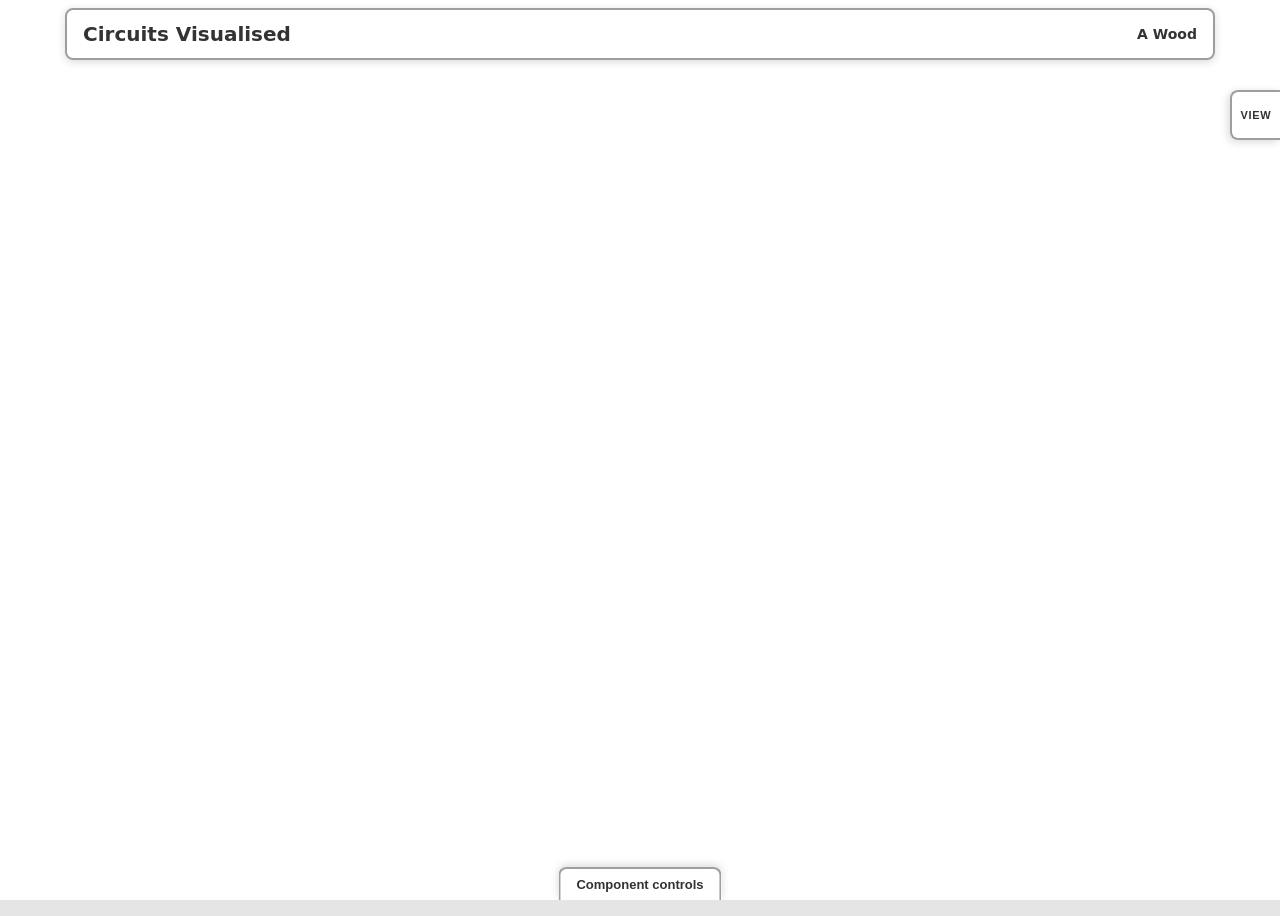
<file: Index.html>
<!doctype html>
<html lang="en">
<head>
	<meta charset="utf-8" />
	<meta name="viewport" content="width=device-width, initial-scale=1" />
	<title>Circuits Visualised</title>
	<link rel="stylesheet" href="styles/app.css" />
</head>
<body>
	<div id="app">
		<div class="topbar" id="topbar">
			<div class="topbar-row">
				<div class="title">Circuits Visualised</div>
				<div class="controls"><div class="legend" id="legend"></div></div>
				<div class="topbar-right">A Wood</div>
			</div>
		</div>
		<div class="high-current-warning" id="highCurrentWarning">
			&#9888; A very high current has been detected indicating a short circuit may have occurred. For a more realistic simulation of this, please enable Internal Resistance.
		</div>
		<div class="canvas-wrap" id="canvasWrap">
			<canvas id="scene"></canvas>
		</div>
		<button class="side-menu-toggle" id="sideMenuToggle" type="button" title="Display Controls">View</button>
		<div class="side-menu hidden" id="sideMenu">
			<div class="side-menu-header">
				<h3>Display controls</h3>
				<button class="side-menu-close" id="sideMenuClose" type="button" title="Close" aria-label="Close display menu">&#8250;</button>
			</div>
			<div class="side-menu-controls">
				<label class="chip"><input id="voltageColor" type="checkbox" /> <span>Voltage colour code</span></label>
				<label class="chip" id="potentialGraphChip"><input id="potentialGraph" type="checkbox" /> <span>Potential graph</span></label>
				<label class="chip"><input id="invertVoltageAxis" type="checkbox" checked /> <span>Invert voltage axis</span></label>
				<label class="chip"><input id="debugMode" type="checkbox" /> <span>Debug</span></label>
				<div id="debugControlsGroup" hidden>
					<label class="chip"><input id="debugLabels" type="checkbox" /> <span>Debug labels</span></label>
					<label class="chip"><input id="debugJunctionIds" type="checkbox" /> <span>Junction IDs</span></label>
					<label class="chip"><input id="debugNodePotentials" type="checkbox" /> <span>Node potentials</span></label>
					<label class="chip"><input id="wireResLabels" type="checkbox" /> <span>Wire R &amp; V labels</span></label>
				</div>
			</div>
		</div>
		<button class="component-menu-toggle" id="componentMenuToggle" type="button">Component controls</button>
		<div class="component-menu hidden" id="componentMenu">
			<div class="component-menu-header">
				<div class="component-menu-title">Component Controls</div>
				<button class="component-menu-close" id="componentMenuClose" type="button" title="Close" aria-label="Close component menu">&#8250;</button>
			</div>
			<div class="component-menu-body">
				<div class="component-row">
					<label class="chip"><input id="intR" type="checkbox" /> <span>Internal r</span></label>
					<label class="chip"><input id="cell1" type="checkbox" checked /> <span>Cell1</span></label>
					<label class="chip"><input id="cell2" type="checkbox" /> <span>Cell2</span></label>
					<label class="chip"><input id="cell3" type="checkbox" /> <span>Cell3</span></label>
					<label class="chip"><input id="cell4" type="checkbox" /> <span>Cell4</span></label>
				</div>
				<div class="component-row">
					<label class="chip"><input id="R1" type="checkbox" checked /> <span>R1</span><input id="R1box" type="number" min="0.1" max="10" step="0.1" value="2.5" /><span>&#x03A9;</span></label>
					<label class="chip"><input id="R2" type="checkbox" /> <span>R2</span><input id="R2box" type="number" min="0.1" max="10" step="0.1" value="5.0" /><span>&#x03A9;</span></label>
					<label class="chip"><input id="R3" type="checkbox" /> <span>R3</span><input id="R3box" type="number" min="0.1" max="10" step="0.1" value="7.5" /><span>&#x03A9;</span></label>
					<label class="chip"><input id="R4" type="checkbox" /> <span>R4</span><input id="R4box" type="number" min="0.1" max="10" step="0.1" value="10.0" /><span>&#x03A9;</span></label>
				</div>
				<div class="component-row">
					<label class="chip"><input id="s1" type="checkbox" /> <span>S1</span></label>
					<label class="chip"><input id="s2" type="checkbox" /> <span>S2</span></label>
					<label class="chip"><input id="s3" type="checkbox" /> <span>S3</span></label>
					<label class="chip"><input id="s4" type="checkbox" /> <span>S4</span></label>
				</div>
			</div>
		</div>
	</div>

	<script type="module" src="scripts/app.js"></script>
</body>
</html>
</file>
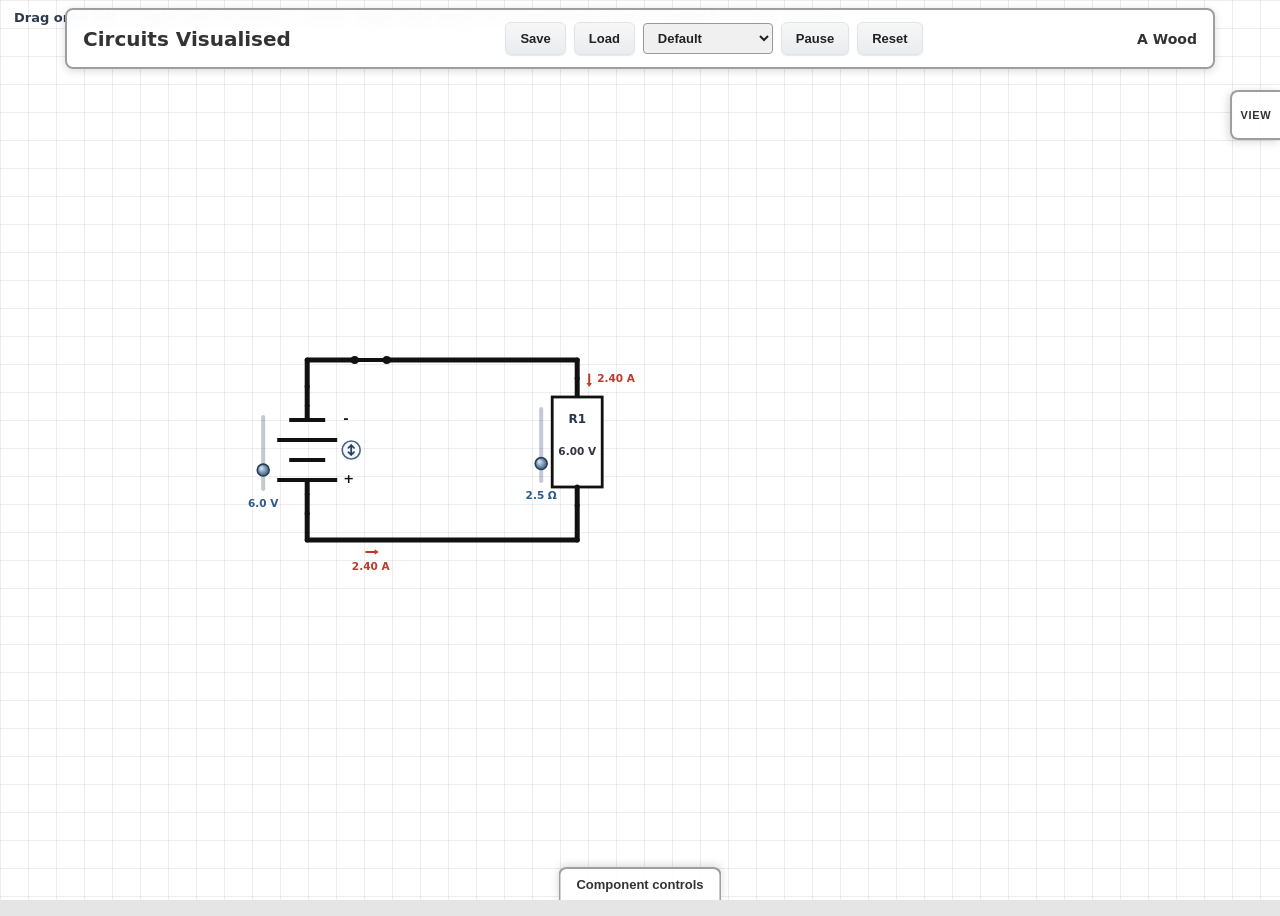
<file: index.html>
<!doctype html>
<html lang="en">
<head>
	<meta charset="utf-8" />
	<meta name="viewport" content="width=device-width, initial-scale=1" />
	<title>Circuits Visualised</title>
	<link rel="stylesheet" href="styles/app.css" />
</head>
<body>
	<div id="app">
		<div class="topbar" id="topbar">
			<div class="topbar-row">
				<div class="title">Circuits Visualised</div>
				<div class="controls" id="titleBarControls">
					<button id="saveConfigBtn" type="button" title="Export current circuit configuration">Save</button>
					<button id="loadConfigBtn" type="button" title="Load a circuit configuration JSON file">Load</button>
					<input id="loadConfigInput" type="file" accept="application/json" style="display:none" />
					<select id="presetSelect" title="Choose a preset">
						<option value="default">Default</option>
						<option value="potentiometer">Potentiometer</option>
					</select>
					<button id="playPauseBtn" type="button">Pause</button>
					<button id="resetBtn" type="button">Reset</button>
					<div class="legend" id="legend"></div>
				</div>
				<div class="topbar-right">A Wood</div>
			</div>
		</div>
		<div class="high-current-warning" id="highCurrentWarning">
			&#9888; A very high current has been detected indicating a short circuit may have occurred. For a more realistic simulation of this, please enable Internal Resistance.
		</div>
		<div class="canvas-wrap" id="canvasWrap">
			<canvas id="scene"></canvas>
		</div>
		<button class="side-menu-toggle" id="sideMenuToggle" type="button" title="Display Controls">View</button>
		<div class="side-menu hidden" id="sideMenu">
			<div class="side-menu-header">
				<h3>Display controls</h3>
				<button class="side-menu-close" id="sideMenuClose" type="button" title="Close" aria-label="Close display menu">&#8250;</button>
			</div>
			<div class="side-menu-controls">
				<label class="chip"><input id="voltageColor" type="checkbox" /> <span>Voltage colour code</span></label>
				<label class="chip" id="potentialGraphChip"><input id="potentialGraph" type="checkbox" /> <span>Potential graph</span></label>
				<label class="chip"><input id="invertVoltageAxis" type="checkbox" checked /> <span>Invert voltage axis</span></label>
				<label class="chip"><input id="debugMode" type="checkbox" /> <span>Debug</span></label>
				<div id="debugControlsGroup" hidden>
					<label class="chip"><input id="debugLabels" type="checkbox" /> <span>Debug labels</span></label>
					<label class="chip"><input id="debugJunctionIds" type="checkbox" /> <span>Junction IDs</span></label>
					<label class="chip"><input id="debugNodePotentials" type="checkbox" /> <span>Node potentials</span></label>
					<label class="chip"><input id="wireResLabels" type="checkbox" /> <span>Wire R &amp; V labels</span></label>
					<label class="chip"><input id="nodesIRLabels" type="checkbox" /> <span>Nodes, I &amp; R</span></label>
				</div>
			</div>
		</div>
		<button class="component-menu-toggle" id="componentMenuToggle" type="button">Component controls</button>
		<div class="component-menu hidden" id="componentMenu">
			<div class="component-menu-header">
				<div class="component-menu-title">Component Controls</div>
				<button class="component-menu-close" id="componentMenuClose" type="button" title="Close" aria-label="Close component menu">&#8250;</button>
			</div>
			<div class="component-menu-body">
				<div class="component-row">
					<label class="chip"><input id="intR" type="checkbox" /> <span>Internal r</span></label>
					<label class="chip"><input id="cell1" type="checkbox" checked /> <span>Cell1</span></label>
					<label class="chip"><input id="cell2" type="checkbox" /> <span>Cell2</span></label>
					<label class="chip"><input id="cell3" type="checkbox" /> <span>Cell3</span></label>
					<label class="chip"><input id="cell4" type="checkbox" /> <span>Cell4</span></label>
				</div>
				<div class="component-row">
					<label class="chip"><input id="R1" type="checkbox" checked /> <span>R1</span><input id="R1box" type="number" min="0.1" max="10" step="0.1" value="2.5" /><span>&#x03A9;</span></label>
					<label class="chip"><input id="R2" type="checkbox" /> <span>R2</span><input id="R2box" type="number" min="0.1" max="10" step="0.1" value="5.0" /><span>&#x03A9;</span></label>
					<label class="chip"><input id="R3" type="checkbox" /> <span>R3</span><input id="R3box" type="number" min="0.1" max="10" step="0.1" value="7.5" /><span>&#x03A9;</span></label>
					<label class="chip"><input id="R4" type="checkbox" /> <span>R4</span><input id="R4box" type="number" min="0.1" max="10" step="0.1" value="10.0" /><span>&#x03A9;</span></label>
					<label class="chip"><input id="R5" type="checkbox" /> <span>R5a</span><input id="R5abox" type="number" min="0.0" max="6.0" step="0.1" value="5.0" /><span>&#x03A9;</span><span>R5b</span><input id="R5bbox" type="number" min="0.0" max="6.0" step="0.1" value="1.0" /><span>&#x03A9;</span></label>
					<label class="chip"><input id="P1" type="checkbox" /> <span>P1</span><input id="P1box" type="number" min="0.1" max="10" step="0.1" value="5.0" /><span>&#x03A9;</span></label>
				</div>
				<div class="component-row">
					<label class="chip"><input id="s1" type="checkbox" /> <span>S1</span></label>
					<label class="chip"><input id="s2" type="checkbox" /> <span>S2</span></label>
					<label class="chip"><input id="s3" type="checkbox" /> <span>S3</span></label>
					<label class="chip"><input id="s4" type="checkbox" /> <span>S4</span></label>
				</div>
			</div>
		</div>
	</div>

	<script type="module" src="scripts/app.js"></script>
</body>
</html>
</file>
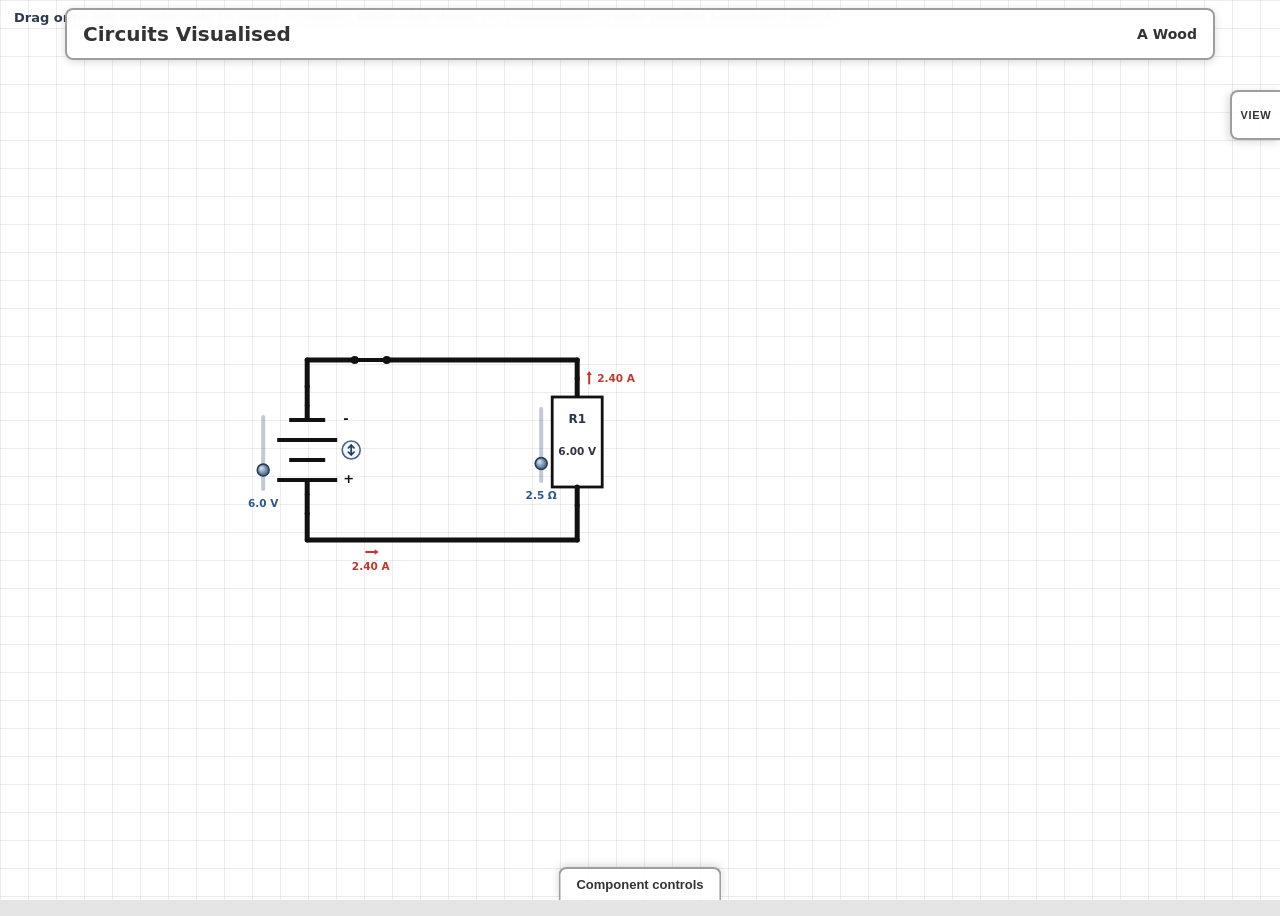
<file: Archive - 6th May 2026/index.html>
<!doctype html>
<html lang="en">
<head>
	<meta charset="utf-8" />
	<meta name="viewport" content="width=device-width, initial-scale=1" />
	<title>Circuits Visualised</title>
	<link rel="stylesheet" href="styles/app.css" />
</head>
<body>
	<div id="app">
		<div class="topbar" id="topbar">
			<div class="topbar-row">
				<div class="title">Circuits Visualised</div>
				<div class="controls"><div class="legend" id="legend"></div></div>
				<div class="topbar-right">A Wood</div>
			</div>
		</div>
		<div class="high-current-warning" id="highCurrentWarning">
			&#9888; A very high current has been detected indicating a short circuit may have occurred. For a more realistic simulation of this, please enable Internal Resistance.
		</div>
		<div class="canvas-wrap" id="canvasWrap">
			<canvas id="scene"></canvas>
		</div>
		<button class="side-menu-toggle" id="sideMenuToggle" type="button" title="Display Controls">View</button>
		<div class="side-menu hidden" id="sideMenu">
			<div class="side-menu-header">
				<h3>Display controls</h3>
				<button class="side-menu-close" id="sideMenuClose" type="button" title="Close" aria-label="Close display menu">&#8250;</button>
			</div>
			<div class="side-menu-controls">
				<label class="chip"><input id="voltageColor" type="checkbox" /> <span>Voltage colour code</span></label>
				<label class="chip" id="potentialGraphChip"><input id="potentialGraph" type="checkbox" /> <span>Potential graph</span></label>
				<label class="chip"><input id="invertVoltageAxis" type="checkbox" checked /> <span>Invert voltage axis</span></label>
				<label class="chip"><input id="debugMode" type="checkbox" /> <span>Debug</span></label>
				<div id="debugControlsGroup" hidden>
					<label class="chip"><input id="debugLabels" type="checkbox" /> <span>Debug labels</span></label>
					<label class="chip"><input id="debugJunctionIds" type="checkbox" /> <span>Junction IDs</span></label>
					<label class="chip"><input id="debugNodePotentials" type="checkbox" /> <span>Node potentials</span></label>
					<label class="chip"><input id="wireResLabels" type="checkbox" /> <span>Wire R &amp; V labels</span></label>
					<label class="chip"><input id="nodesIRLabels" type="checkbox" /> <span>Nodes, I &amp; R</span></label>
				</div>
			</div>
		</div>
		<button class="component-menu-toggle" id="componentMenuToggle" type="button">Component controls</button>
		<div class="component-menu hidden" id="componentMenu">
			<div class="component-menu-header">
				<div class="component-menu-title">Component Controls</div>
				<button class="component-menu-close" id="componentMenuClose" type="button" title="Close" aria-label="Close component menu">&#8250;</button>
			</div>
			<div class="component-menu-body">
				<div class="component-row">
					<label class="chip"><input id="intR" type="checkbox" /> <span>Internal r</span></label>
					<label class="chip"><input id="cell1" type="checkbox" checked /> <span>Cell1</span></label>
					<label class="chip"><input id="cell2" type="checkbox" /> <span>Cell2</span></label>
					<label class="chip"><input id="cell3" type="checkbox" /> <span>Cell3</span></label>
					<label class="chip"><input id="cell4" type="checkbox" /> <span>Cell4</span></label>
				</div>
				<div class="component-row">
					<label class="chip"><input id="R1" type="checkbox" checked /> <span>R1</span><input id="R1box" type="number" min="0.1" max="10" step="0.1" value="2.5" /><span>&#x03A9;</span></label>
					<label class="chip"><input id="R2" type="checkbox" /> <span>R2</span><input id="R2box" type="number" min="0.1" max="10" step="0.1" value="5.0" /><span>&#x03A9;</span></label>
					<label class="chip"><input id="R3" type="checkbox" /> <span>R3</span><input id="R3box" type="number" min="0.1" max="10" step="0.1" value="7.5" /><span>&#x03A9;</span></label>
					<label class="chip"><input id="R4" type="checkbox" /> <span>R4</span><input id="R4box" type="number" min="0.1" max="10" step="0.1" value="10.0" /><span>&#x03A9;</span></label>
				</div>
				<div class="component-row">
					<label class="chip"><input id="s1" type="checkbox" /> <span>S1</span></label>
					<label class="chip"><input id="s2" type="checkbox" /> <span>S2</span></label>
					<label class="chip"><input id="s3" type="checkbox" /> <span>S3</span></label>
					<label class="chip"><input id="s4" type="checkbox" /> <span>S4</span></label>
				</div>
			</div>
		</div>
	</div>

	<script type="module" src="scripts/app.js"></script>
</body>
</html>
</file>
<file: styles/app.css>
:root {
			--bg: #e5e5e5;
			--panel: rgba(255, 255, 255, 0.95);
			--border: #9e9e9e;
			--canvas: #ffffff;
			--text: #333;
			--focus: #4a90e2;
			--wire: #222;
			--wire-soft: #5f6b7a;
		}

		* {
			box-sizing: border-box;
		}

		html,
		body {
			margin: 0;
			width: 100%;
			height: 100%;
			overflow: hidden;
			background: var(--bg);
			font-family: system-ui, -apple-system, "Segoe UI Variable", "Segoe UI", Roboto, "Helvetica Neue", Arial, sans-serif;
			color: var(--text);
		}

		#app {
			position: relative;
			width: 100%;
			height: 100%;
			padding: 0;
			background: radial-gradient(circle at 15% 10%, #f1f1f1 0%, #e5e5e5 45%, #dddddd 100%);
		}

		.topbar {
			position: absolute;
			top: 8px;
			left: 50%;
			transform: translateX(-50%);
			width: 97.5%;
			max-width: 1150px;
			border: 2px solid var(--border);
			border-radius: 8px;
			background: var(--panel);
			backdrop-filter: blur(8px);
			box-shadow: 0 2px 8px rgba(0, 0, 0, 0.15);
			padding: 12px 16px;
			z-index: 10;
		}

		.topbar-row {
			display: grid;
			grid-template-columns: auto 1fr auto;
			grid-template-areas: "left center right";
			align-items: center;
			gap: 10px 12px;
		}

		.title {
			grid-area: left;
			font-size: 20px;
			font-weight: 600;
			white-space: nowrap;
		}

		.controls {
			grid-area: center;
			display: flex;
			flex-wrap: nowrap;
			justify-content: center;
			align-items: center;
			gap: 8px;
			min-height: 24px;
		}

		#titleBarControls button,
		#saveConfigBtn {
			padding: 8px 14px;
			font-size: 13px;
			font-weight: 600;
			border: 1px solid #e0e3e8;
			border-radius: 6px;
			background: linear-gradient(180deg, #f7f7f7 0%, #e9ecef 100%);
			color: #222;
			cursor: pointer;
			transition: all 0.2s;
			box-shadow: 0 1px 0 rgba(0, 0, 0, 0.04), 0 1px 2px rgba(0, 0, 0, 0.06);
		}

		#titleBarControls button:hover,
		#saveConfigBtn:hover {
			background: linear-gradient(180deg, #ffffff 0%, #e3e7eb 100%);
			border-color: #b8bec6;
			box-shadow: 0 2px 4px rgba(0, 0, 0, 0.08);
		}

		#titleBarControls button:active,
		#saveConfigBtn:active {
			background: linear-gradient(180deg, #e9ecef 0%, #dde1e6 100%);
			box-shadow: inset 0 1px 2px rgba(0, 0, 0, 0.12);
		}

		#titleBarControls button:focus,
		#titleBarControls select:focus,
		#saveConfigBtn:focus {
			outline: 2px solid var(--focus);
			outline-offset: 1px;
		}

		#presetSelect {
			padding: 6px 10px;
			font-size: 13px;
			font-weight: 600;
			border: 1px solid #999;
			border-radius: 4px;
			background: #f0f0f0;
			color: #222;
			cursor: pointer;
		}

		.chip {
			display: inline-flex;
			align-items: center;
			gap: 8px;
			padding: 4px 8px;
			border: 1px solid #d4d7db;
			border-radius: 6px;
			background: #f6f7f8;
			font-size: 12px;
			font-weight: 600;
		}

		.chip input[type="checkbox"] {
			margin: 0;
			accent-color: var(--focus);
		}

		.chip input[type="number"] {
			width: 56px;
			padding: 2px 4px;
			border: 1px solid #c8ced7;
			border-radius: 4px;
			font-size: 12px;
			font-weight: 600;
			background: #fff;
			color: #334;
		}

		.legend {
			display: none;
			font-size: 12px;
			font-weight: 600;
			text-align: center;
			color: #495567;
			white-space: nowrap;
			overflow: hidden;
			text-overflow: ellipsis;
			max-width: 100%;
		}

		.topbar-right {
			grid-area: right;
			justify-self: end;
			font-size: 14px;
			font-weight: 600;
			color: #333;
			white-space: nowrap;
		}

		.high-current-warning {
			display: none;
			position: absolute;
			left: 50%;
			transform: translateX(-50%);
			width: 97.5%;
			max-width: 1150px;
			z-index: 11;
			background: linear-gradient(135deg, #fff3cd, #ffe8a1);
			border: 2px solid #e07b00;
			border-radius: 6px;
			padding: 7px 14px;
			font-size: 13px;
			font-weight: 600;
			color: #7a3c00;
			text-align: center;
			box-shadow: 0 2px 8px rgba(224, 123, 0, 0.25);
			pointer-events: none;
		}

		.high-current-warning.visible {
			display: block;
		}

		.canvas-wrap {
			position: absolute;
			top: 0;
			left: 0;
			right: 0;
			bottom: 0;
			border: 0;
			background: var(--canvas);
			overflow: hidden;
		}

		.side-menu-toggle {
			position: absolute;
			right: 0;
			top: 90px;
			width: 50px;
			height: 50px;
			background: rgba(255, 255, 255, 0.85);
			border: 2px solid var(--border);
			border-right: none;
			border-radius: 8px 0 0 8px;
			cursor: pointer;
			z-index: 18;
			box-shadow: -2px 2px 8px rgba(0, 0, 0, 0.15);
			display: flex;
			align-items: center;
			justify-content: center;
			padding: 0;
			font-size: 11px;
			font-weight: 700;
			color: #333;
			text-transform: uppercase;
			letter-spacing: 0.06em;
		}

		.side-menu-toggle:hover {
			background: rgba(255, 255, 255, 0.95);
			box-shadow: -2px 4px 12px rgba(0, 0, 0, 0.25);
		}

		.side-menu-toggle.menu-open {
			opacity: 0;
			pointer-events: none;
		}

		.side-menu {
			position: absolute;
			right: 0;
			top: 90px;
			background: rgba(255, 255, 255, 0.75);
			border: 2px solid var(--border);
			border-right: none;
			border-radius: 8px 0 0 8px;
			box-shadow: -4px 4px 16px rgba(0, 0, 0, 0.2);
			padding: 16px;
			z-index: 17;
			width: 240px;
			max-height: calc(100% - 110px);
			overflow-y: auto;
			transition: opacity 0.3s ease, transform 0.3s ease;
		}

		.side-menu.hidden {
			opacity: 0;
			pointer-events: none;
			transform: translateX(20px);
		}

		.side-menu-header {
			display: flex;
			align-items: center;
			justify-content: space-between;
			margin-bottom: 12px;
			padding-bottom: 8px;
			border-bottom: 1px solid #e0e0e0;
		}

		.side-menu-header h3 {
			margin: 0;
			font-size: 14px;
			font-weight: 600;
			color: #333;
		}

		.side-menu-close {
			width: 32px;
			height: 32px;
			background: transparent;
			border: none;
			cursor: pointer;
			font-size: 32px;
			line-height: 1;
			padding: 0;
			display: flex;
			align-items: center;
			justify-content: center;
			color: #666;
			transition: all 0.2s;
			flex-shrink: 0;
			margin-top: -2px;
		}

		.side-menu-close:hover {
			background: rgba(0, 0, 0, 0.05);
			color: #333;
			border-radius: 4px;
		}

		.side-menu-controls {
			display: flex;
			flex-direction: column;
			gap: 8px;
		}

		.side-menu::-webkit-scrollbar {
			width: 8px;
		}

		.side-menu::-webkit-scrollbar-track {
			background: rgba(0, 0, 0, 0.05);
			border-radius: 4px;
		}

		.side-menu::-webkit-scrollbar-thumb {
			background: rgba(0, 0, 0, 0.2);
			border-radius: 4px;
		}

		.side-menu::-webkit-scrollbar-thumb:hover {
			background: rgba(0, 0, 0, 0.3);
		}

		.component-menu-toggle {
			position: absolute;
			left: 50%;
			bottom: 0;
			transform: translateX(-50%);
			width: auto;
			padding: 8px 16px;
			height: auto;
			border: 2px solid var(--border);
			border-bottom: none;
			border-radius: 8px 8px 0 0;
			background: rgba(255, 255, 255, 0.85);
			color: #333;
			font-size: 13px;
			font-weight: 600;
			cursor: pointer;
			box-shadow: 0 -2px 8px rgba(0, 0, 0, 0.15);
			display: flex;
			align-items: center;
			justify-content: center;
			white-space: nowrap;
			z-index: 16;
		}

		.component-menu-toggle:hover {
			background: rgba(255, 255, 255, 0.95);
			box-shadow: 0 -4px 12px rgba(0, 0, 0, 0.25);
		}

		.component-menu-toggle.menu-open {
			opacity: 0;
			pointer-events: none;
		}

		.component-menu {
			position: absolute;
			left: 0;
			right: 0;
			bottom: 0;
			padding: 0;
			border-top: 2px solid var(--border);
			background: rgba(230, 230, 230, 0.25);
			box-shadow: 0 -4px 16px rgba(0, 0, 0, 0.2);
			z-index: 15;
			max-height: calc(100% - 140px);
			overflow: visible;
			transition: transform 0.25s ease, opacity 0.25s ease;
		}

		.component-menu-body {
			max-height: 100%;
			overflow-x: hidden;
			overflow-y: auto;
			padding: 0 16px 16px 16px;
		}

		.component-menu.hidden {
			opacity: 0;
			pointer-events: none;
			transform: translateY(16px);
		}

		.component-menu-header {
			display: flex;
			align-items: center;
			justify-content: center;
			gap: 12px;
			width: fit-content;
			position: absolute;
			top: -2px;
			left: 50%;
			transform: translate(-50%, -100%);
			padding: 6px 16px;
			background: rgba(255, 255, 255, 0.9);
			border: 2px solid var(--border);
			border-bottom: none;
			border-radius: 8px 8px 0 0;
			z-index: 17;
		}

		.component-menu-title {
			font-size: 13px;
			font-weight: 600;
			color: #333;
		}

		.component-menu-close {
			width: auto;
			height: auto;
			background: transparent;
			border: none;
			cursor: pointer;
			font-size: 32px;
			line-height: 1;
			padding: 0;
			margin: 0;
			display: flex;
			align-items: center;
			justify-content: center;
			color: #666;
			transition: all 0.2s;
			transform: rotate(90deg);
		}

		.component-menu-close:hover {
			background: rgba(0, 0, 0, 0.05);
			color: #333;
			border-radius: 4px;
		}

		.component-row:first-of-type {
			padding-top: 44px;
		}

		.component-row {
			display: flex;
			flex-wrap: wrap;
			gap: 8px;
			margin-bottom: 8px;
		}

		.component-row:last-child {
			margin-bottom: 0;
		}

		.component-menu-body::-webkit-scrollbar {
			width: 8px;
		}

		.component-menu-body::-webkit-scrollbar-track {
			background: rgba(0, 0, 0, 0.05);
			border-radius: 4px;
		}

		.component-menu-body::-webkit-scrollbar-thumb {
			background: rgba(0, 0, 0, 0.2);
			border-radius: 4px;
		}

		.component-menu-body::-webkit-scrollbar-thumb:hover {
			background: rgba(0, 0, 0, 0.3);
		}

		canvas {
			width: 100%;
			height: 100%;
			display: block;
			touch-action: none;
		}

		@media (max-width: 980px) {
			.topbar-row {
				grid-template-columns: 1fr auto;
				grid-template-areas:
					"left right"
					"center center";
			}

			.title,
			.topbar-right,
			.legend {
				text-align: center;
			}

			.topbar-right {
				justify-self: center;
			}
		}
</file>
<file: Archive - 6th May 2026/styles/app.css>
:root {
			--bg: #e5e5e5;
			--panel: rgba(255, 255, 255, 0.95);
			--border: #9e9e9e;
			--canvas: #ffffff;
			--text: #333;
			--focus: #4a90e2;
			--wire: #222;
			--wire-soft: #5f6b7a;
		}

		* {
			box-sizing: border-box;
		}

		html,
		body {
			margin: 0;
			width: 100%;
			height: 100%;
			overflow: hidden;
			background: var(--bg);
			font-family: system-ui, -apple-system, "Segoe UI Variable", "Segoe UI", Roboto, "Helvetica Neue", Arial, sans-serif;
			color: var(--text);
		}

		#app {
			position: relative;
			width: 100%;
			height: 100%;
			padding: 0;
			background: radial-gradient(circle at 15% 10%, #f1f1f1 0%, #e5e5e5 45%, #dddddd 100%);
		}

		.topbar {
			position: absolute;
			top: 8px;
			left: 50%;
			transform: translateX(-50%);
			width: 97.5%;
			max-width: 1150px;
			border: 2px solid var(--border);
			border-radius: 8px;
			background: var(--panel);
			backdrop-filter: blur(8px);
			box-shadow: 0 2px 8px rgba(0, 0, 0, 0.15);
			padding: 12px 16px;
			z-index: 10;
		}

		.topbar-row {
			display: grid;
			grid-template-columns: auto 1fr auto;
			grid-template-areas: "left center right";
			align-items: center;
			gap: 10px 12px;
		}

		.title {
			grid-area: left;
			font-size: 20px;
			font-weight: 600;
			white-space: nowrap;
		}

		.controls {
			grid-area: center;
			display: flex;
			flex-wrap: nowrap;
			justify-content: center;
			align-items: center;
			gap: 8px;
			min-height: 24px;
		}

		.chip {
			display: inline-flex;
			align-items: center;
			gap: 8px;
			padding: 4px 8px;
			border: 1px solid #d4d7db;
			border-radius: 6px;
			background: #f6f7f8;
			font-size: 12px;
			font-weight: 600;
		}

		.chip input[type="checkbox"] {
			margin: 0;
			accent-color: var(--focus);
		}

		.chip input[type="number"] {
			width: 56px;
			padding: 2px 4px;
			border: 1px solid #c8ced7;
			border-radius: 4px;
			font-size: 12px;
			font-weight: 600;
			background: #fff;
			color: #334;
		}

		.legend {
			display: none;
			font-size: 12px;
			font-weight: 600;
			text-align: center;
			color: #495567;
			white-space: nowrap;
			overflow: hidden;
			text-overflow: ellipsis;
			max-width: 100%;
		}

		.topbar-right {
			grid-area: right;
			justify-self: end;
			font-size: 14px;
			font-weight: 600;
			color: #333;
			white-space: nowrap;
		}

		.high-current-warning {
			display: none;
			position: absolute;
			left: 50%;
			transform: translateX(-50%);
			width: 97.5%;
			max-width: 1150px;
			z-index: 11;
			background: linear-gradient(135deg, #fff3cd, #ffe8a1);
			border: 2px solid #e07b00;
			border-radius: 6px;
			padding: 7px 14px;
			font-size: 13px;
			font-weight: 600;
			color: #7a3c00;
			text-align: center;
			box-shadow: 0 2px 8px rgba(224, 123, 0, 0.25);
			pointer-events: none;
		}

		.high-current-warning.visible {
			display: block;
		}

		.canvas-wrap {
			position: absolute;
			top: 0;
			left: 0;
			right: 0;
			bottom: 0;
			border: 0;
			background: var(--canvas);
			overflow: hidden;
		}

		.side-menu-toggle {
			position: absolute;
			right: 0;
			top: 90px;
			width: 50px;
			height: 50px;
			background: rgba(255, 255, 255, 0.85);
			border: 2px solid var(--border);
			border-right: none;
			border-radius: 8px 0 0 8px;
			cursor: pointer;
			z-index: 18;
			box-shadow: -2px 2px 8px rgba(0, 0, 0, 0.15);
			display: flex;
			align-items: center;
			justify-content: center;
			padding: 0;
			font-size: 11px;
			font-weight: 700;
			color: #333;
			text-transform: uppercase;
			letter-spacing: 0.06em;
		}

		.side-menu-toggle:hover {
			background: rgba(255, 255, 255, 0.95);
			box-shadow: -2px 4px 12px rgba(0, 0, 0, 0.25);
		}

		.side-menu-toggle.menu-open {
			opacity: 0;
			pointer-events: none;
		}

		.side-menu {
			position: absolute;
			right: 0;
			top: 90px;
			background: rgba(255, 255, 255, 0.75);
			border: 2px solid var(--border);
			border-right: none;
			border-radius: 8px 0 0 8px;
			box-shadow: -4px 4px 16px rgba(0, 0, 0, 0.2);
			padding: 16px;
			z-index: 17;
			width: 240px;
			max-height: calc(100% - 110px);
			overflow-y: auto;
			transition: opacity 0.3s ease, transform 0.3s ease;
		}

		.side-menu.hidden {
			opacity: 0;
			pointer-events: none;
			transform: translateX(20px);
		}

		.side-menu-header {
			display: flex;
			align-items: center;
			justify-content: space-between;
			margin-bottom: 12px;
			padding-bottom: 8px;
			border-bottom: 1px solid #e0e0e0;
		}

		.side-menu-header h3 {
			margin: 0;
			font-size: 14px;
			font-weight: 600;
			color: #333;
		}

		.side-menu-close {
			width: 32px;
			height: 32px;
			background: transparent;
			border: none;
			cursor: pointer;
			font-size: 32px;
			line-height: 1;
			padding: 0;
			display: flex;
			align-items: center;
			justify-content: center;
			color: #666;
			transition: all 0.2s;
			flex-shrink: 0;
			margin-top: -2px;
		}

		.side-menu-close:hover {
			background: rgba(0, 0, 0, 0.05);
			color: #333;
			border-radius: 4px;
		}

		.side-menu-controls {
			display: flex;
			flex-direction: column;
			gap: 8px;
		}

		.side-menu::-webkit-scrollbar {
			width: 8px;
		}

		.side-menu::-webkit-scrollbar-track {
			background: rgba(0, 0, 0, 0.05);
			border-radius: 4px;
		}

		.side-menu::-webkit-scrollbar-thumb {
			background: rgba(0, 0, 0, 0.2);
			border-radius: 4px;
		}

		.side-menu::-webkit-scrollbar-thumb:hover {
			background: rgba(0, 0, 0, 0.3);
		}

		.component-menu-toggle {
			position: absolute;
			left: 50%;
			bottom: 0;
			transform: translateX(-50%);
			width: auto;
			padding: 8px 16px;
			height: auto;
			border: 2px solid var(--border);
			border-bottom: none;
			border-radius: 8px 8px 0 0;
			background: rgba(255, 255, 255, 0.85);
			color: #333;
			font-size: 13px;
			font-weight: 600;
			cursor: pointer;
			box-shadow: 0 -2px 8px rgba(0, 0, 0, 0.15);
			display: flex;
			align-items: center;
			justify-content: center;
			white-space: nowrap;
			z-index: 16;
		}

		.component-menu-toggle:hover {
			background: rgba(255, 255, 255, 0.95);
			box-shadow: 0 -4px 12px rgba(0, 0, 0, 0.25);
		}

		.component-menu-toggle.menu-open {
			opacity: 0;
			pointer-events: none;
		}

		.component-menu {
			position: absolute;
			left: 0;
			right: 0;
			bottom: 0;
			padding: 0;
			border-top: 2px solid var(--border);
			background: rgba(230, 230, 230, 0.25);
			box-shadow: 0 -4px 16px rgba(0, 0, 0, 0.2);
			z-index: 15;
			max-height: calc(100% - 140px);
			overflow: visible;
			transition: transform 0.25s ease, opacity 0.25s ease;
		}

		.component-menu-body {
			max-height: 100%;
			overflow-x: hidden;
			overflow-y: auto;
			padding: 0 16px 16px 16px;
		}

		.component-menu.hidden {
			opacity: 0;
			pointer-events: none;
			transform: translateY(16px);
		}

		.component-menu-header {
			display: flex;
			align-items: center;
			justify-content: center;
			gap: 12px;
			width: fit-content;
			position: absolute;
			top: -2px;
			left: 50%;
			transform: translate(-50%, -100%);
			padding: 6px 16px;
			background: rgba(255, 255, 255, 0.9);
			border: 2px solid var(--border);
			border-bottom: none;
			border-radius: 8px 8px 0 0;
			z-index: 17;
		}

		.component-menu-title {
			font-size: 13px;
			font-weight: 600;
			color: #333;
		}

		.component-menu-close {
			width: auto;
			height: auto;
			background: transparent;
			border: none;
			cursor: pointer;
			font-size: 32px;
			line-height: 1;
			padding: 0;
			margin: 0;
			display: flex;
			align-items: center;
			justify-content: center;
			color: #666;
			transition: all 0.2s;
			transform: rotate(90deg);
		}

		.component-menu-close:hover {
			background: rgba(0, 0, 0, 0.05);
			color: #333;
			border-radius: 4px;
		}

		.component-row:first-of-type {
			padding-top: 44px;
		}

		.component-row {
			display: flex;
			flex-wrap: wrap;
			gap: 8px;
			margin-bottom: 8px;
		}

		.component-row:last-child {
			margin-bottom: 0;
		}

		.component-menu-body::-webkit-scrollbar {
			width: 8px;
		}

		.component-menu-body::-webkit-scrollbar-track {
			background: rgba(0, 0, 0, 0.05);
			border-radius: 4px;
		}

		.component-menu-body::-webkit-scrollbar-thumb {
			background: rgba(0, 0, 0, 0.2);
			border-radius: 4px;
		}

		.component-menu-body::-webkit-scrollbar-thumb:hover {
			background: rgba(0, 0, 0, 0.3);
		}

		canvas {
			width: 100%;
			height: 100%;
			display: block;
			touch-action: none;
		}

		@media (max-width: 980px) {
			.topbar-row {
				grid-template-columns: 1fr auto;
				grid-template-areas:
					"left right"
					"center center";
			}

			.title,
			.topbar-right,
			.legend {
				text-align: center;
			}

			.topbar-right {
				justify-self: center;
			}
		}
</file>
